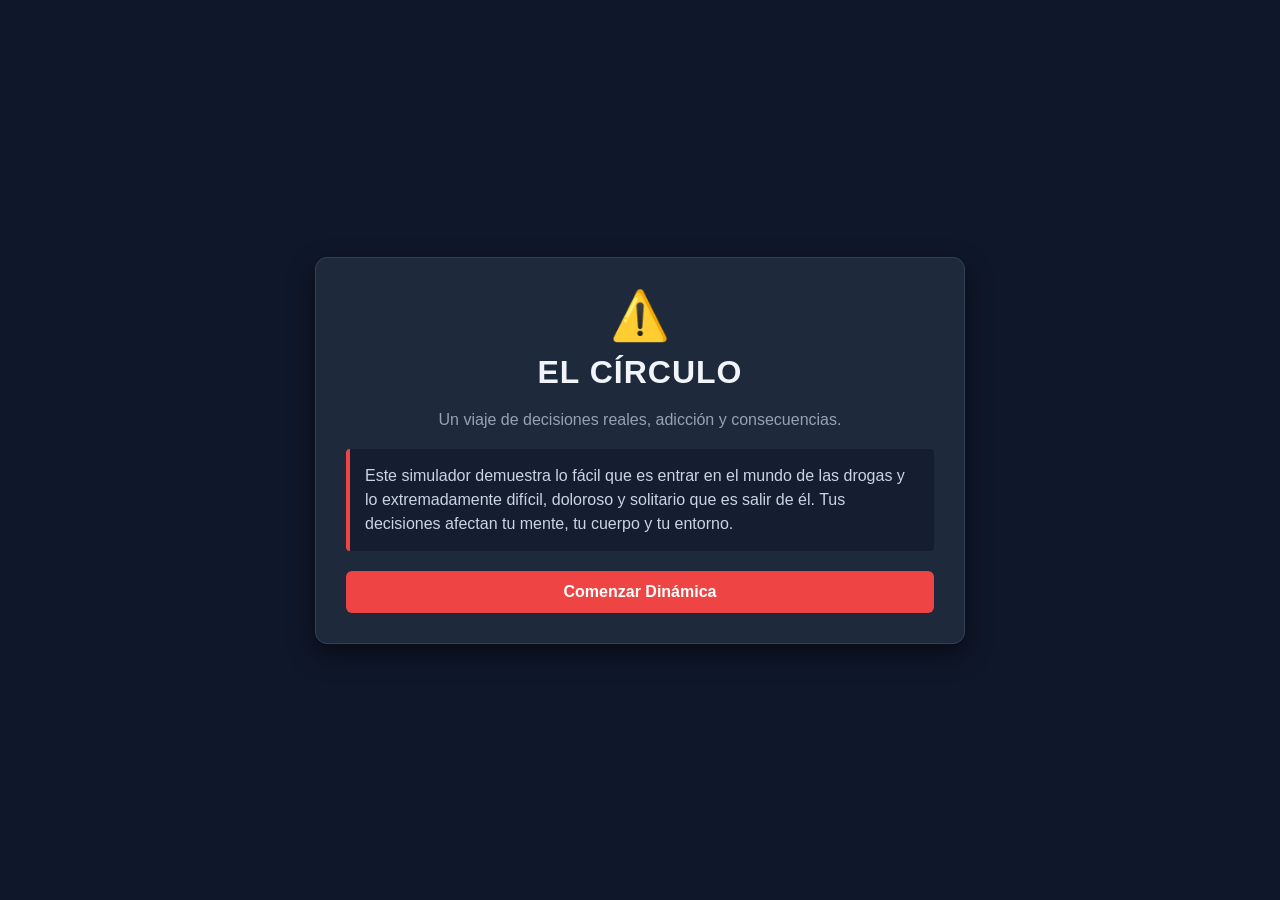
<file: index.html>
<!DOCTYPE html>
<html lang="es">
<head>
    <meta charset="UTF-8">
    <meta name="viewport" content="width=device-width, initial-scale=1.0">
    <title>El Círculo: Una Decisión, Un Camino</title>
    <link rel="stylesheet" href="style.css">
</head>
<body>
    <div class="game-container">
        <!-- Pantalla de Inicio -->
        <div id="start-screen" class="screen active">
            <div class="logo-circle">⚠️</div>
            <h1>EL CÍRCULO</h1>
            <p class="subtitle">Un viaje de decisiones reales, adicción y consecuencias.</p>
            <div class="intro-box">
                <p>Este simulador demuestra lo fácil que es entrar en el mundo de las drogas y lo extremadamente difícil, doloroso y solitario que es salir de él. Tus decisiones afectan tu mente, tu cuerpo y tu entorno.</p>
            </div>
            <button id="start-btn" class="btn primary">Comenzar Dinámica</button>
        </div>

        <!-- Pantalla Principal de Juego -->
        <div id="game-screen" class="screen">
            <!-- Barra de Estado (Las 4 Dimensiones) -->
            <div class="stats-panel">
                <div class="stat-item">
                    <span class="stat-label">🧠 Pensamiento</span>
                    <div class="bar-container"><div id="bar-mind" class="bar fill-high" style="width: 100%;"></div></div>
                </div>
                <div class="stat-item">
                    <span class="stat-label">👥 Entorno Social</span>
                    <div class="bar-container"><div id="bar-social" class="bar fill-high" style="width: 100%;"></div></div>
                </div>
                <div class="stat-item">
                    <span class="stat-label">🧬 Biología</span>
                    <div class="bar-container"><div id="bar-bio" class="bar fill-high" style="width: 100%;"></div></div>
                </div>
                <div class="stat-item">
                    <span class="stat-label">⚡ Est. Psicológico</span>
                    <div class="bar-container"><div id="bar-psy" class="bar fill-high" style="width: 100%;"></div></div>
                </div>
            </div>

            <!-- Caja de Escenario y Narrativa -->
            <div class="scenario-box">
                <div id="phase-indicator" class="phase-badge">Fase 1: La Apariencia de Control</div>
                <h2 id="scenario-title">Cargando...</h2>
                <p id="scenario-text">Cargando escenario...</p>
            </div>

            <!-- Opciones de Decisión -->
            <div id="choices-container" class="choices-box">
                <!-- Se generan dinámicamente -->
            </div>
        </div>

        <!-- Pantalla de Final / Conclusión -->
        <div id="end-screen" class="screen">
            <div id="end-icon" class="logo-circle">🛑</div>
            <h1 id="end-title">Fin del Camino</h1>
            <div class="intro-box">
                <p id="end-message">Mensaje final...</p>
            </div>
            <button id="restart-btn" class="btn primary">Reiniciar Dinámica</button>
        </div>
    </div>

    <script src="main.js"></script>
</body>
</html>
</file>
<file: style.css>
:root {
    --bg-color: #0f172a;
    --card-bg: #1e293b;
    --text-color: #f8fafc;
    --text-muted: #94a3b8;
    --primary: #ef4444;
    --primary-hover: #dc2626;
    --accent: #3b82f6;
    --border-color: #334155;
    --fill-high: #22c55e;
    --fill-med: #eab308;
    --fill-low: #ef4444;
}

* {
    box-sizing: border-box;
    margin: 0;
    padding: 0;
    font-family: 'Segoe UI', Tahoma, Geneva, Verdana, sans-serif;
}

body {
    background-color: var(--bg-color);
    color: var(--text-color);
    display: flex;
    justify-content: center;
    align-items: center;
    min-height: 100vh;
    padding: 20px;
}

.game-container {
    width: 100%;
    max-width: 650px;
    background-color: var(--card-bg);
    border: 1px solid var(--border-color);
    border-radius: 12px;
    padding: 30px;
    box-shadow: 0 10px 25px rgba(0, 0, 0, 0.5);
}

.screen {
    display: none;
    flex-direction: column;
    gap: 20px;
}

.screen.active {
    display: flex;
}

.logo-circle {
    font-size: 3rem;
    text-align: center;
    margin-bottom: -10px;
}

h1 {
    text-align: center;
    font-size: 2rem;
    color: #f1f5f9;
    letter-spacing: 1px;
}

.subtitle {
    text-align: center;
    color: var(--text-muted);
    font-size: 1rem;
}

.intro-box {
    background-color: rgba(15, 23, 42, 0.6);
    border-left: 4px solid var(--primary);
    padding: 15px;
    border-radius: 4px;
    line-height: 1.5;
    color: #cbd5e1;
}

.btn {
    background-color: var(--primary);
    color: white;
    border: none;
    padding: 12px 20px;
    border-radius: 6px;
    font-size: 1rem;
    font-weight: bold;
    cursor: pointer;
    transition: background-color 0.2s, transform 0.1s;
    text-align: center;
}

.btn:hover {
    background-color: var(--primary-hover);
}

.btn:active {
    transform: scale(0.98);
}

/* Panel de Estadísticas */
.stats-panel {
    display: grid;
    grid-template-columns: 1fr 1fr;
    gap: 10px;
    background: rgba(15, 23, 42, 0.5);
    padding: 12px;
    border-radius: 8px;
    border: 1px solid var(--border-color);
}

.stat-item {
    display: flex;
    flex-direction: column;
    gap: 4px;
}

.stat-label {
    font-size: 0.8rem;
    color: var(--text-muted);
    font-weight: bold;
}

.bar-container {
    width: 100%;
    height: 8px;
    background-color: #334155;
    border-radius: 4px;
    overflow: hidden;
}

.bar {
    height: 100%;
    width: 100%;
    transition: width 0.4s ease, background-color 0.4s ease;
}

/* Escenario */
.scenario-box {
    background: rgba(15, 23, 42, 0.8);
    border: 1px solid var(--border-color);
    padding: 20px;
    border-radius: 8px;
}

.phase-badge {
    display: inline-block;
    background-color: #334155;
    color: #38bdf8;
    font-size: 0.75rem;
    padding: 4px 8px;
    border-radius: 4px;
    margin-bottom: 10px;
    font-weight: bold;
    text-transform: uppercase;
}

.scenario-box h2 {
    font-size: 1.25rem;
    margin-bottom: 10px;
    color: #f8fafc;
}

.scenario-box p {
    color: #cbd5e1;
    line-height: 1.5;
    font-size: 0.95rem;
}

/* Opciones */
.choices-box {
    display: flex;
    flex-direction: column;
    gap: 10px;
}

.choice-btn {
    background-color: #334155;
    color: #f1f5f9;
    border: 1px solid #475569;
    padding: 12px 15px;
    border-radius: 6px;
    text-align: left;
    cursor: pointer;
    font-size: 0.95rem;
    transition: all 0.2s;
}

.choice-btn:hover {
    background-color: #475569;
    border-color: #64748b;
    transform: translateX(4px);
}
</file>
